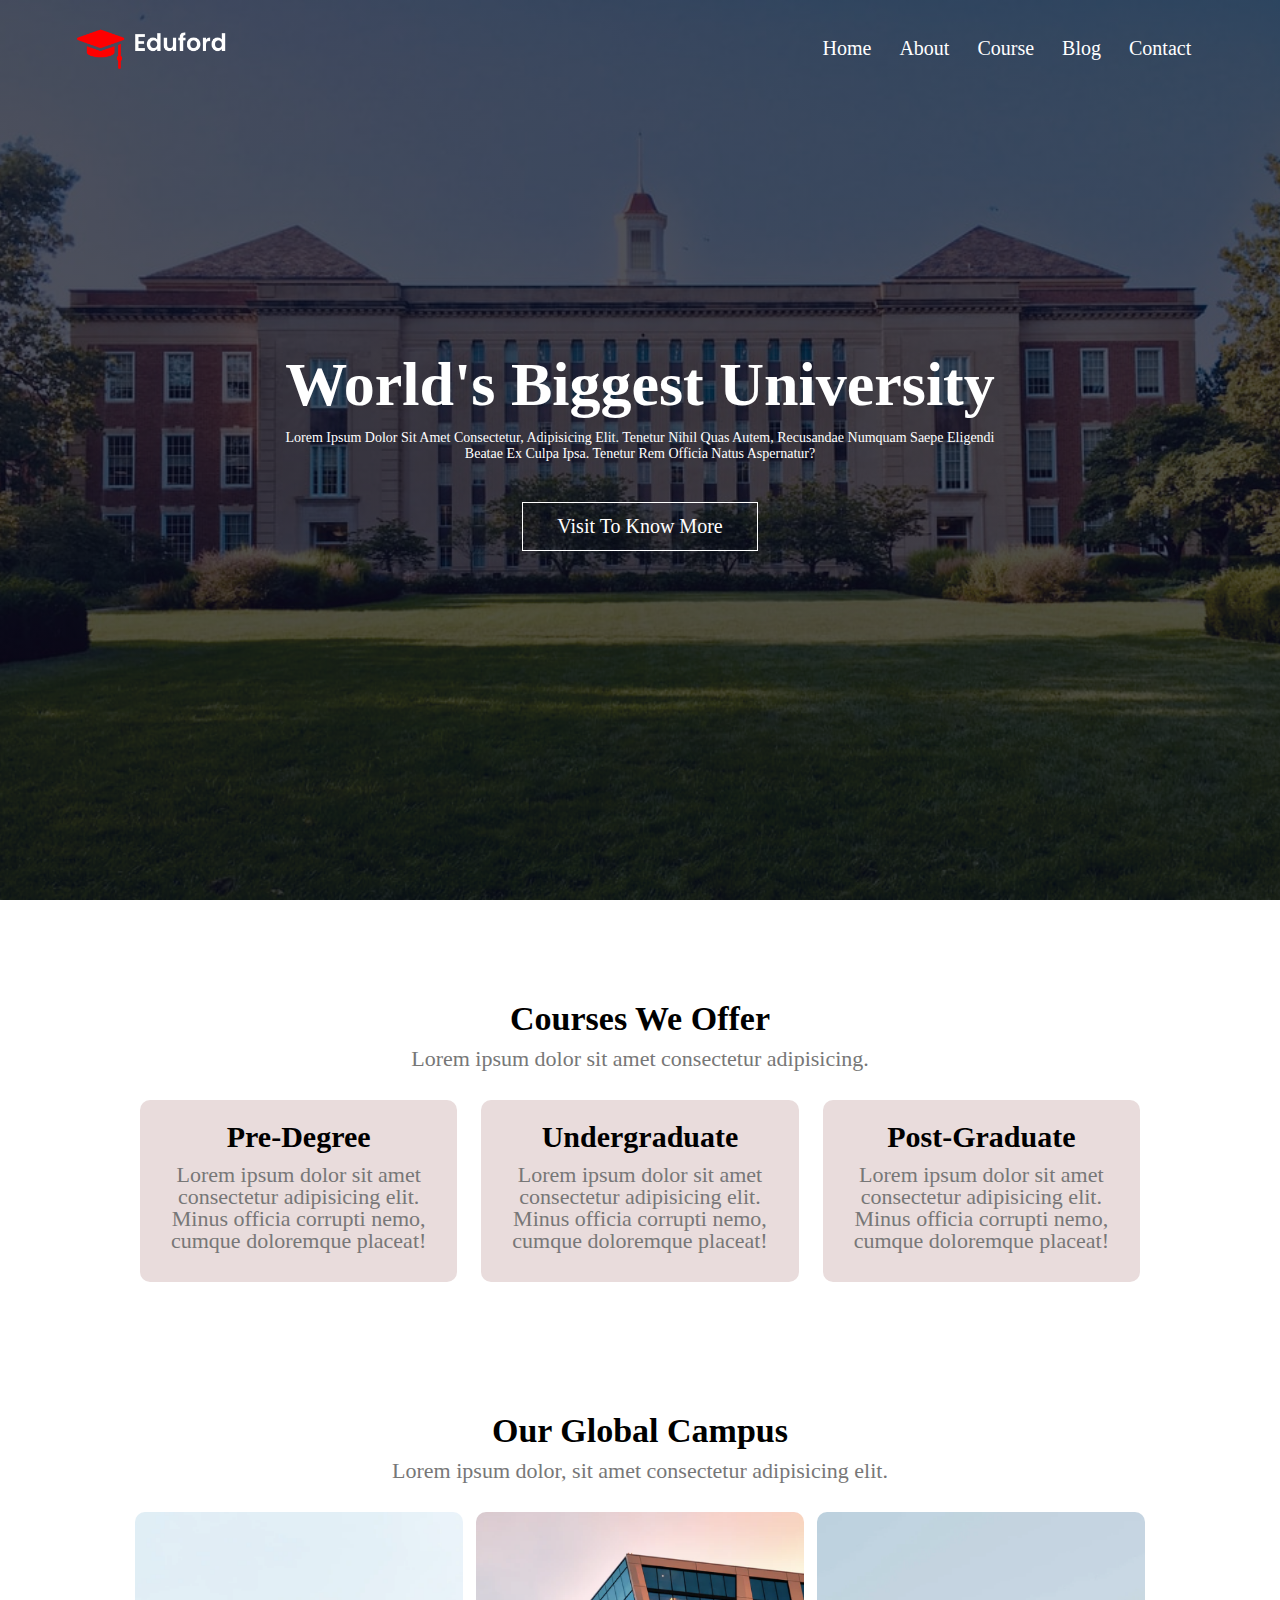
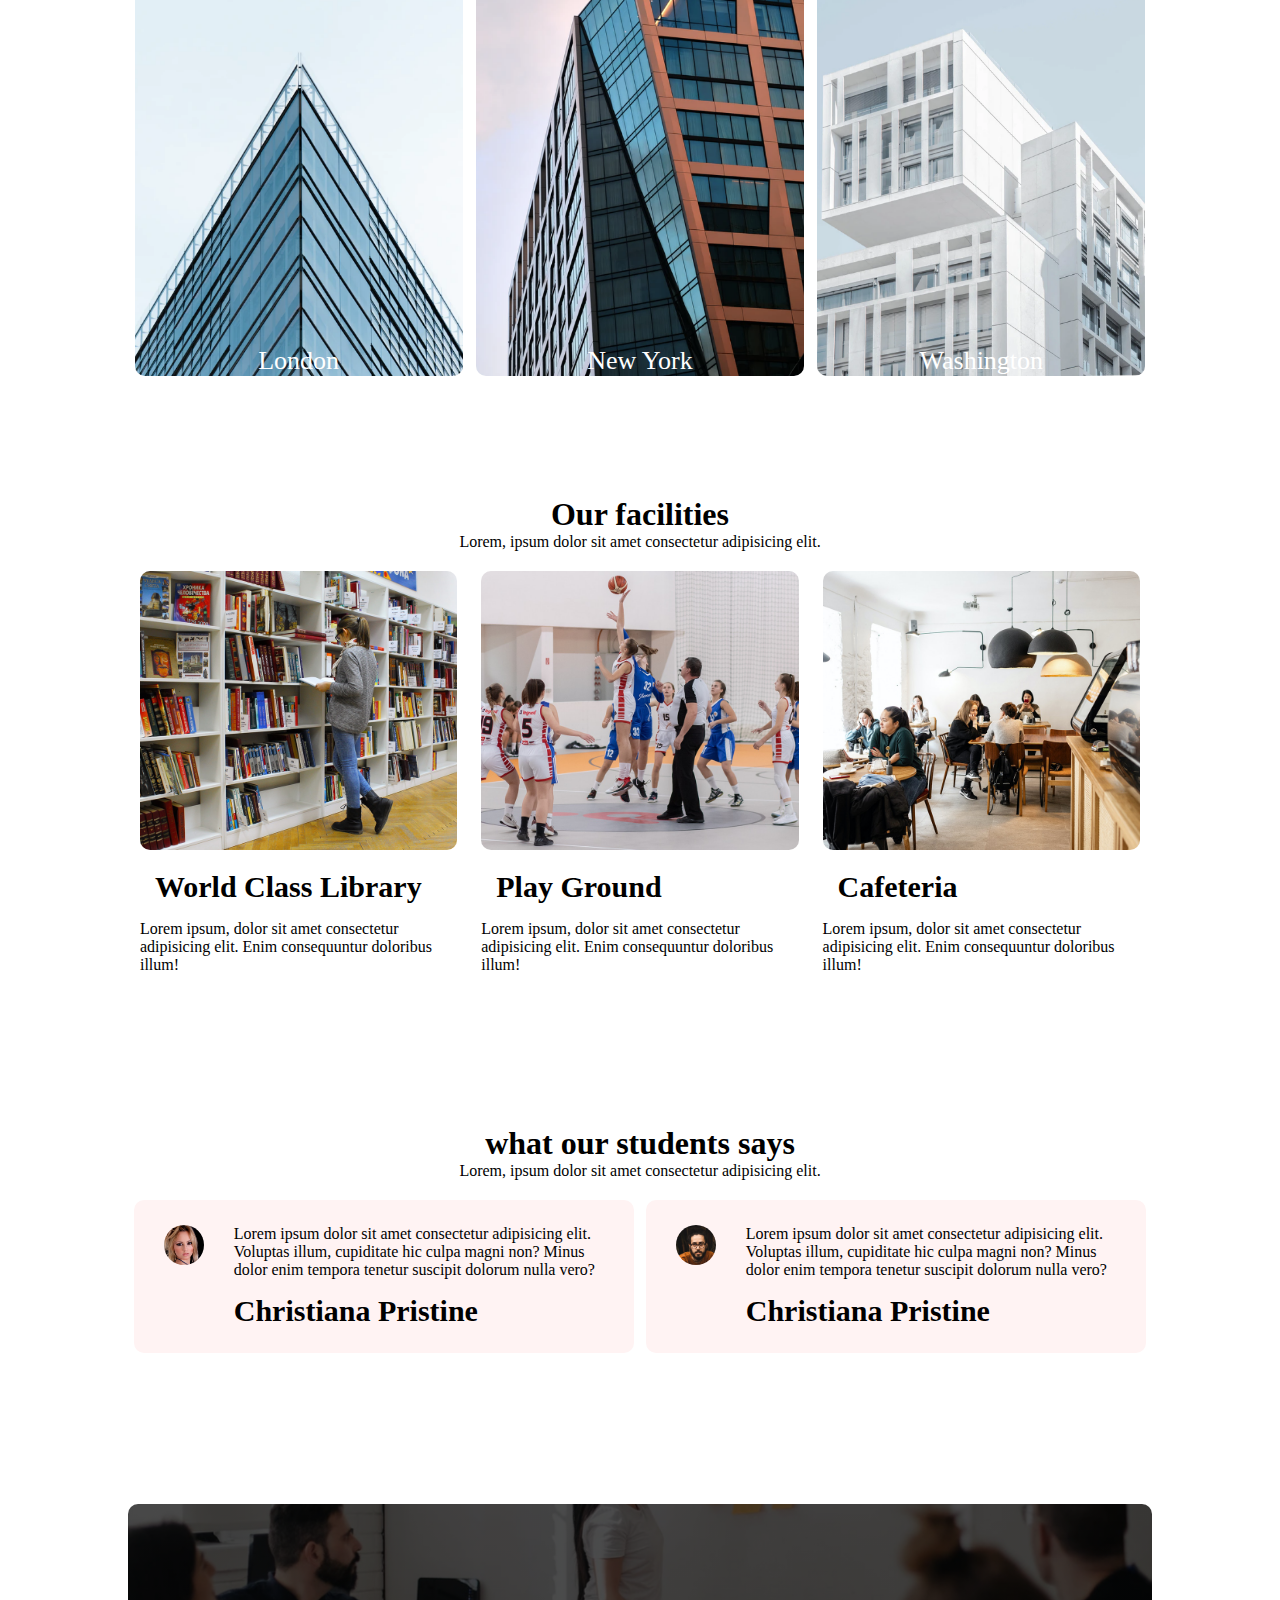
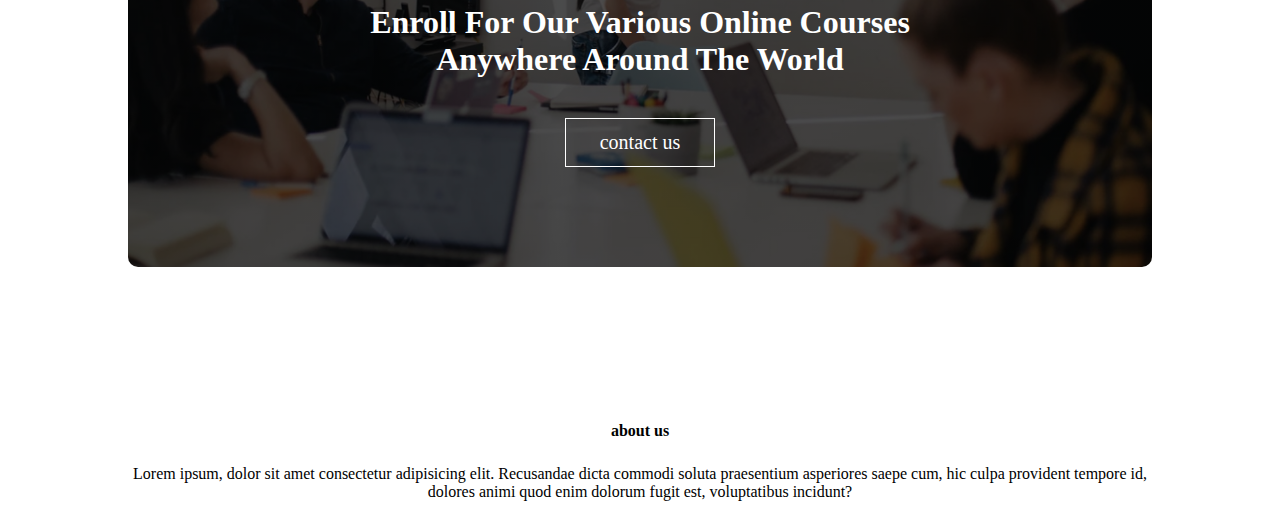
<file: index.html>
<!DOCTYPE html>
<html lang="en">
<head>
    <meta charset="UTF-8">
    <meta http-equiv="X-UA-Compatible" content="IE=edge">
    <meta name="viewport" content="width=device-width, initial-scale=1.0">
    <title>Document</title>
    <link rel="stylesheet" href="main.css">
    <link rel="stylesheet" href="https://pro.fontawesome.com/releases/v5.10.0/css/all.css" integrity="sha384-AYmEC3Yw5cVb3ZcuHtOA93w35dYTsvhLPVnYs9eStHfGJvOvKxVfELGroGkvsg+p" crossorigin="anonymous"/>

</head>
<body>
   <section class="header">
       <nav>
           <a href="index.html"><img src="./images/logo.png"></a>
           <div class="nav-links" id="navLinks" >
            <i class="fas fa-times" onclick="hideMenu()"></i>
                <ul>
                    <li><a href="index.html">home</a></li>
                    <li><a href="about.html">about</a></li>
                    <li><a href="course.html">course</a></li>
                    <li><a href="blog.html">blog</a></li>
                    <li><a href="contact.html">contact</a></li>
                </ul>
           </div>
           <i class="fas fa-bars" onclick="showMenu()"></i>
       </nav>
       <div class="text-box">
           <h1>world's biggest university</h1>
           <p>Lorem ipsum dolor sit amet consectetur, adipisicing elit.
                Tenetur nihil quas autem, recusandae numquam saepe eligendi <br> beatae ex culpa ipsa. 
               Tenetur rem officia natus aspernatur?</p>
               <a href="" class="btn-class">visit to know more</a>
       </div>
   </section>

   <div class="course">
       <h1>courses we offer</h1>
       <p>Lorem ipsum dolor sit amet consectetur adipisicing.</p>
       <div class="row">
           <div class="col">
               <h3>pre-degree</h3>
               <p>Lorem ipsum dolor sit amet consectetur adipisicing elit.
                    Minus officia corrupti nemo, 
                   cumque doloremque placeat!</p>
           </div>
           <div class="col">
               <h3>undergraduate</h3>
               <p>Lorem ipsum dolor sit amet consectetur adipisicing elit.
                    Minus officia corrupti nemo, 
                   cumque doloremque placeat!</p>
           </div>
           <div class="col">
               <h3>post-graduate</h3>
               <p>Lorem ipsum dolor sit amet consectetur adipisicing elit.
                    Minus officia corrupti nemo, 
                   cumque doloremque placeat!</p>
           </div>
       </div>
   </div>

   <section class="course">
       <h1>Our Global Campus</h1>
       <p>Lorem ipsum dolor, sit amet consectetur adipisicing elit.</p>
       <div class="row">
           <div class="campus-col">
               <img src="./images/london.png" alt="image">
               <div class="layer">
                    <h3>London</h3>
                </div>
           </div>
           <div class="campus-col">
               <img src="./images/newyork.png" alt="image">
               <div class="layer">
                    <h3>New york</h3>
                </div>
           </div>
           <div class="campus-col">
               <img src="./images/washington.png" alt="image">
               <div class="layer">
                    <h3>Washington</h3>
                </div>
           </div>  
       </div>

    </section>
    <section class="facilities">
        <h1>Our facilities</h1>
        <p>Lorem, ipsum dolor sit amet consectetur adipisicing elit.</p>
        <div class="row">
            <div class="facilities-col">
                <img src="./images/library.png" alt="image">
                <h3>world class library</h3>
                <p>Lorem ipsum, dolor sit amet consectetur adipisicing elit.
                     Enim consequuntur doloribus illum!</p>
            </div>
            <div class="facilities-col">
                <img src="./images/basketball.png" alt="image">
                <h3>play ground</h3>
                <p>Lorem ipsum, dolor sit amet consectetur adipisicing elit.
                     Enim consequuntur doloribus illum!</p>
            </div>
            <div class="facilities-col">
                <img src="./images/cafeteria.png" alt="image">
                <h3>cafeteria</h3>
                <p>Lorem ipsum, dolor sit amet consectetur adipisicing elit.
                     Enim consequuntur doloribus illum!</p>
            </div>
        </div>
    </section>

    <!-- testimonials -->
    <div class="testimonials">
        <h1>what our students says</h1>
        <p>Lorem, ipsum dolor sit amet consectetur adipisicing elit.</p>
        <div class="row">
            <div class="testimonial-col">
                <img src="./images/user1.jpg" alt="image">
                <div>
                    <p>Lorem ipsum dolor sit amet consectetur adipisicing elit. Voluptas illum,
                         cupiditate hic culpa magni non?
                         Minus dolor enim tempora tenetur suscipit dolorum nulla vero?</p>
                         <h3>christiana pristine</h3>
                </div>
            </div>
            <div class="testimonial-col">
                <img src="./images/user2.jpg" alt="image">
                <div>
                    <p>Lorem ipsum dolor sit amet consectetur adipisicing elit. Voluptas illum,
                         cupiditate hic culpa magni non?
                         Minus dolor enim tempora tenetur suscipit dolorum nulla vero?</p>
                         <h3>christiana pristine</h3>
                </div>
            </div>
        </div>
    </div>

    <!-- call to action -->
    <section class="cta">
        <h1>enroll for our various online courses <br> anywhere around the world</h1>
        <a href="" class="btn-class">contact us</a>
    </section>

    <!-- footer -->

    <section class="footer">
        <h4>about us</h4>
        <p>Lorem ipsum, dolor sit amet consectetur adipisicing elit. 
            Recusandae dicta commodi soluta praesentium asperiores saepe cum,
             hic culpa provident tempore id, <br> dolores animi quod enim dolorum fugit est, 
            voluptatibus incidunt?
        </p>
    </section>

   <!-- javascript -->
   <script>
       var navLinks = document.getElementById("navLinks");
       function showMenu(){
           navLinks.style.right= "0";
       } 
       function hideMenu(){
           navLinks.style.right= "-200px";
       }
       
   </script> 
</body>
</html>
</file>
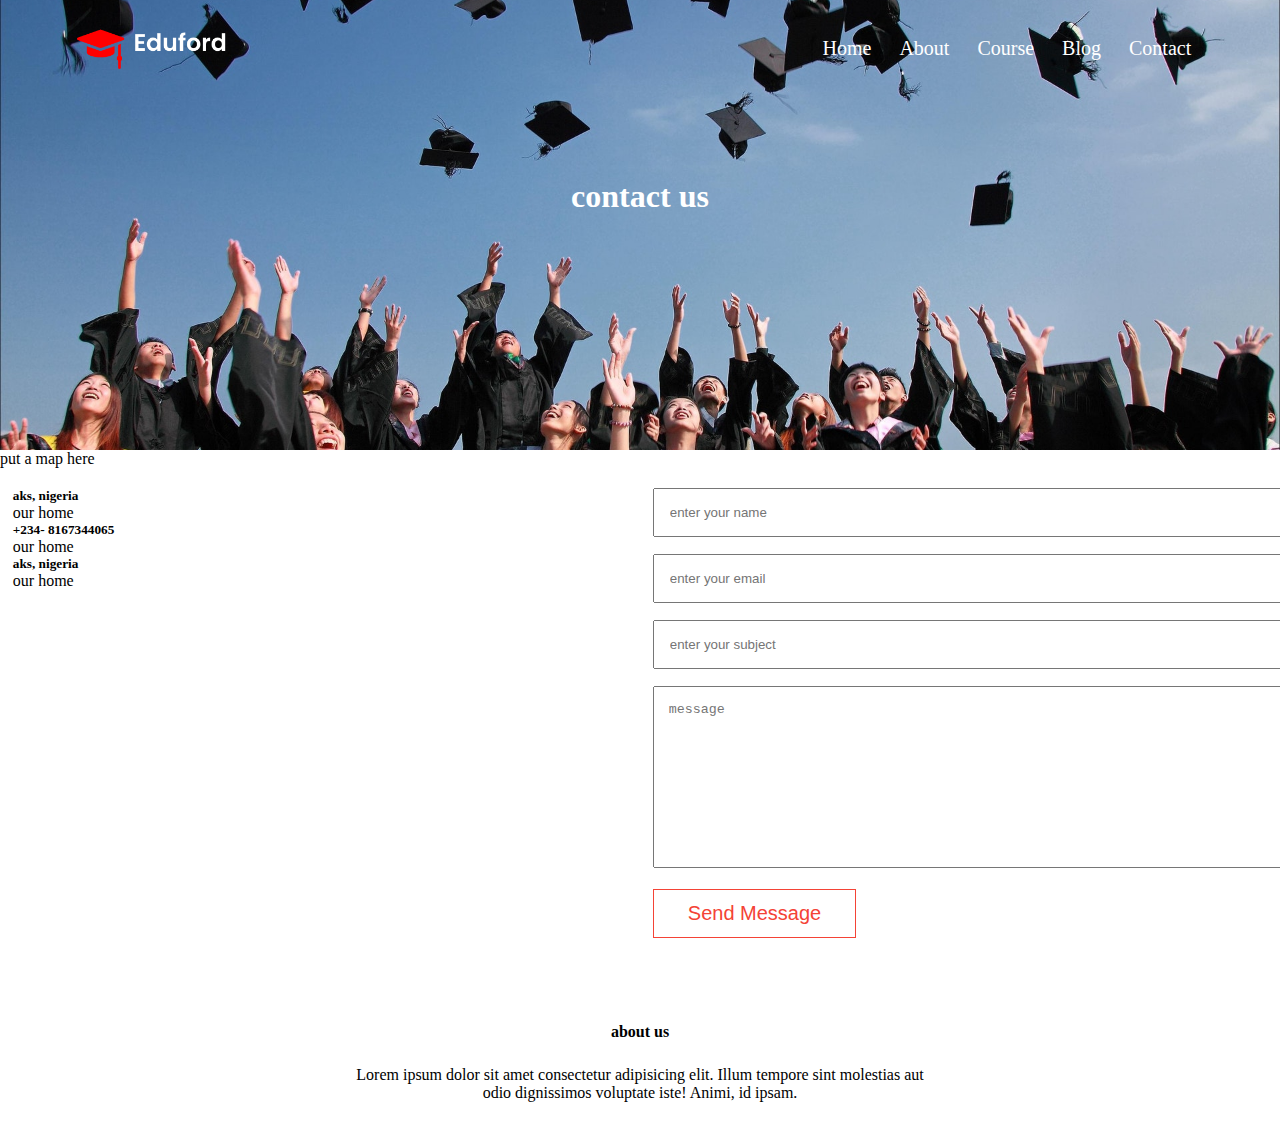
<file: contact.html>
<!DOCTYPE html>
<html lang="en">
<head>
    <meta charset="UTF-8">
    <meta http-equiv="X-UA-Compatible" content="IE=edge">
    <meta name="viewport" content="width=device-width, initial-scale=1.0">
    <title>Document</title>
    <link rel="stylesheet" href="main.css">
    <link rel="stylesheet" href="https://pro.fontawesome.com/releases/v5.10.0/css/all.css" integrity="sha384-AYmEC3Yw5cVb3ZcuHtOA93w35dYTsvhLPVnYs9eStHfGJvOvKxVfELGroGkvsg+p" crossorigin="anonymous"/>

</head>
<body>
    <section class="sub-header">
        <nav>
            <a href="index.html"><img src="./images/logo.png"></a>
            <div class="nav-links" >
             <i class="fas fa-times"></i>
                 <ul>
                     <li><a href="index.html">home</a></li>
                     <li><a href="about.html">about</a></li>
                     <li><a href="course.html">course</a></li>
                     <li><a href="blog.html">blog</a></li>
                     <li><a href="contact.html">contact</a></li>
                 </ul>
            </div>
            <i class="fas fa-bars"></i>
        </nav>
            <h1>contact us</h1>
    </section>

    <div class="location">
        put a map here
    </div>

    <section class="contact-us">
        <div class="row">
            <div class="contact-col">
                <i class="fa fa-home"></i>
                <span>
                    <h5>aks, nigeria</h5>
                    <p>our home</p>
                </span>
                <i class="fa fa-phone"></i>
                <span>
                    <h5>+234- 8167344065</h5>
                    <p>our home</p>
                </span>
                <i class="fa fa-envelope-0"></i>
                <span>
                    <h5>aks, nigeria</h5>
                    <p>our home</p>
                </span>
            </div>
            
            <div class="contact-col">
                <form action="">
                    <input type="text" placeholder="enter your name" required>
                    <input type="email" placeholder="enter your email" required>
                    <input type="text" placeholder="enter your subject" required>
                    <textarea  rows="10" placeholder="message" required></textarea>
                    <button type="submit" class="btn-class red-btn">send message</button>
                </form>
            </div>
            
            
        </div>
    </section>

    <section class="footer ">
        <h4>about us</h4>
        <p>Lorem ipsum dolor sit amet consectetur adipisicing elit. Illum tempore sint
             molestias aut <br> odio dignissimos voluptate iste! Animi, id ipsam.</p>
    </section>
</body>
</html>
</file>
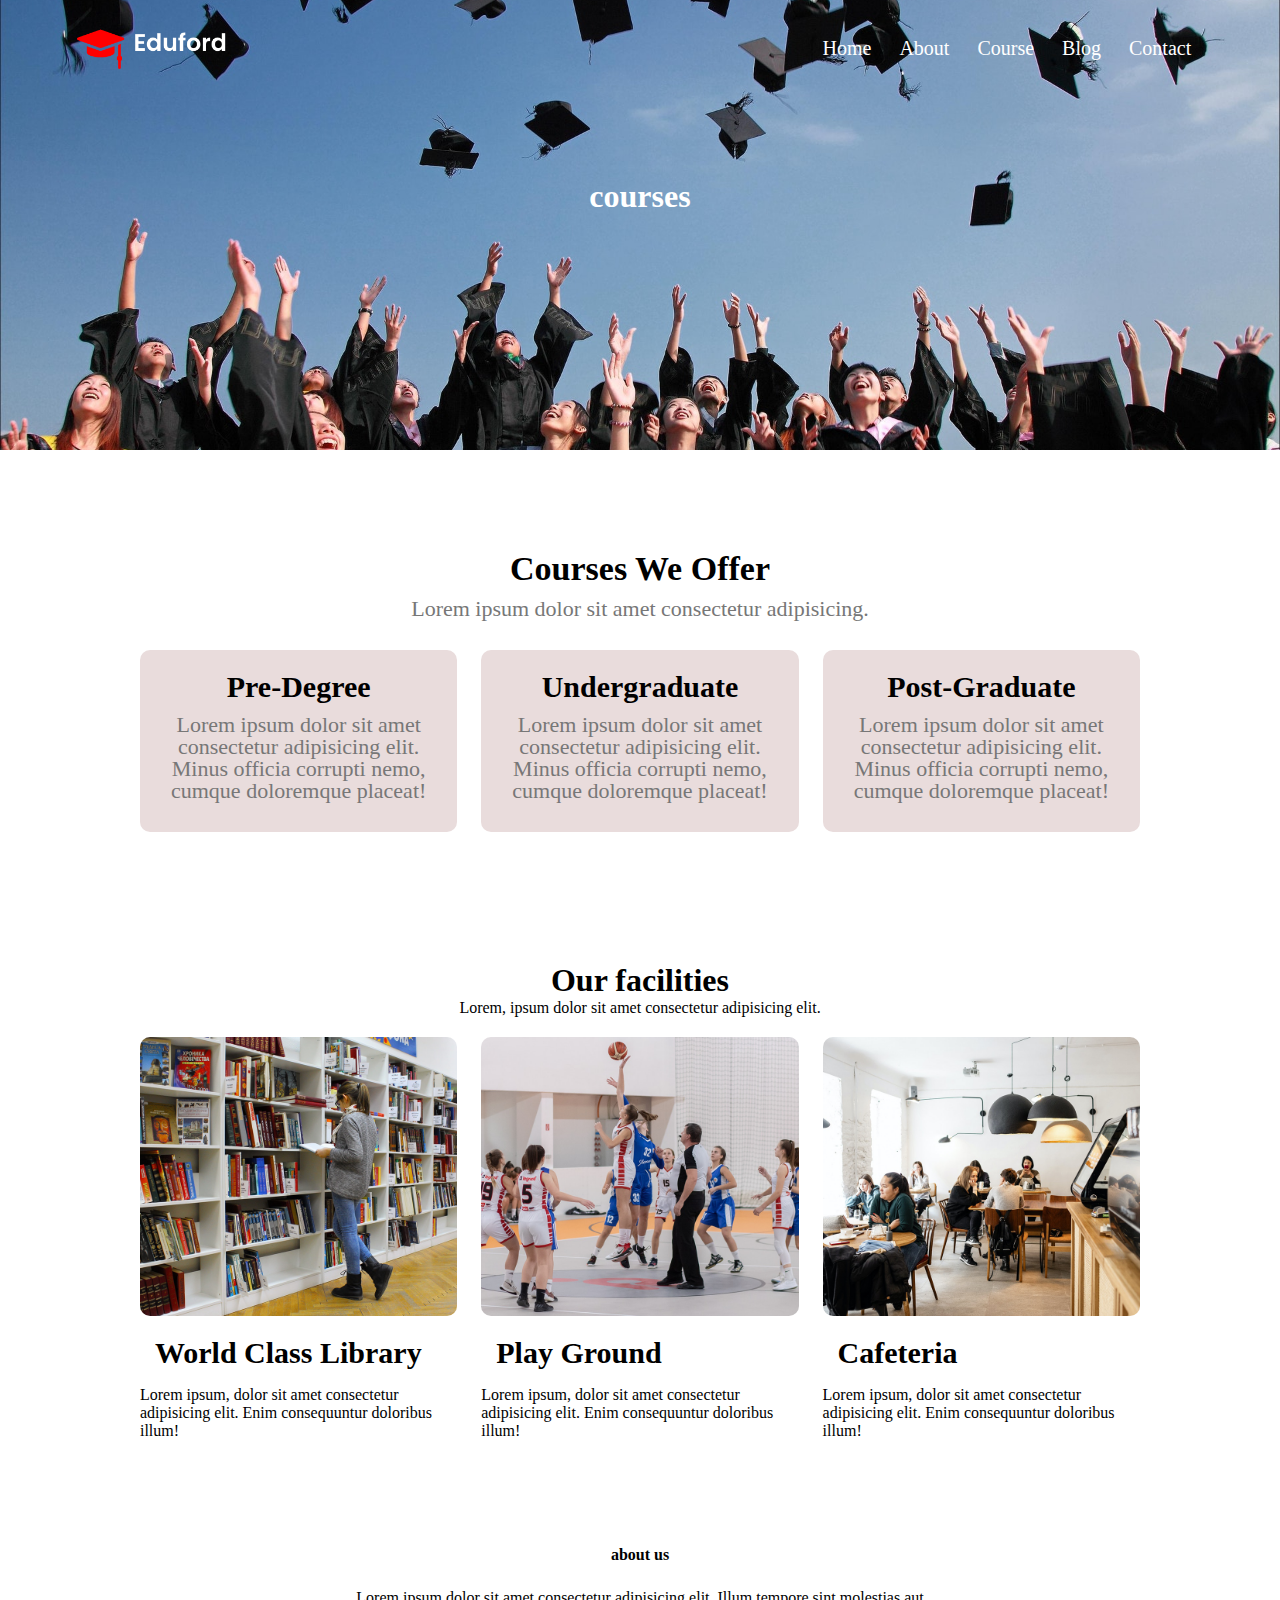
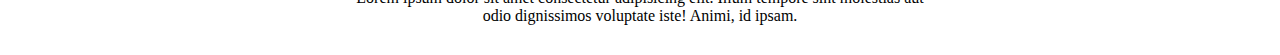
<file: course.html>
<!DOCTYPE html>
<html lang="en">
<head>
    <meta charset="UTF-8">
    <meta http-equiv="X-UA-Compatible" content="IE=edge">
    <meta name="viewport" content="width=device-width, initial-scale=1.0">
    <title>Document</title>
    <link rel="stylesheet" href="main.css">
    <link rel="stylesheet" href="https://pro.fontawesome.com/releases/v5.10.0/css/all.css" integrity="sha384-AYmEC3Yw5cVb3ZcuHtOA93w35dYTsvhLPVnYs9eStHfGJvOvKxVfELGroGkvsg+p" crossorigin="anonymous"/>

</head>
<body>
    <section class="sub-header">
        <nav>
            <a href="index.html"><img src="./images/logo.png"></a>
            <div class="nav-links" >
             <i class="fas fa-times"></i>
                 <ul>
                     <li><a href="index.html">home</a></li>
                     <li><a href="about.html">about</a></li>
                     <li><a href="course.html">course</a></li>
                     <li><a href="blog.html">blog</a></li>
                     <li><a href="contact.html">contact</a></li>
                 </ul>
            </div>
            <i class="fas fa-bars"></i>
        </nav>
            <h1>courses</h1>
    </section>

    <div class="course">
        <h1>courses we offer</h1>
        <p>Lorem ipsum dolor sit amet consectetur adipisicing.</p>
        <div class="row">
            <div class="col">
                <h3>pre-degree</h3>
                <p>Lorem ipsum dolor sit amet consectetur adipisicing elit.
                     Minus officia corrupti nemo, 
                    cumque doloremque placeat!</p>
            </div>
            <div class="col">
                <h3>undergraduate</h3>
                <p>Lorem ipsum dolor sit amet consectetur adipisicing elit.
                     Minus officia corrupti nemo, 
                    cumque doloremque placeat!</p>
            </div>
            <div class="col">
                <h3>post-graduate</h3>
                <p>Lorem ipsum dolor sit amet consectetur adipisicing elit.
                     Minus officia corrupti nemo, 
                    cumque doloremque placeat!</p>
            </div>
        </div>
    </div>

    <section class="facilities">
        <h1>Our facilities</h1>
        <p>Lorem, ipsum dolor sit amet consectetur adipisicing elit.</p>
        <div class="row">
            <div class="facilities-col">
                <img src="./images/library.png" alt="image">
                <h3>world class library</h3>
                <p>Lorem ipsum, dolor sit amet consectetur adipisicing elit.
                     Enim consequuntur doloribus illum!</p>
            </div>
            <div class="facilities-col">
                <img src="./images/basketball.png" alt="image">
                <h3>play ground</h3>
                <p>Lorem ipsum, dolor sit amet consectetur adipisicing elit.
                     Enim consequuntur doloribus illum!</p>
            </div>
            <div class="facilities-col">
                <img src="./images/cafeteria.png" alt="image">
                <h3>cafeteria</h3>
                <p>Lorem ipsum, dolor sit amet consectetur adipisicing elit.
                     Enim consequuntur doloribus illum!</p>
            </div>
        </div>
    </section>

    <section class="footer ">
        <h4>about us</h4>
        <p>Lorem ipsum dolor sit amet consectetur adipisicing elit. Illum tempore sint
             molestias aut <br> odio dignissimos voluptate iste! Animi, id ipsam.</p>
    </section>
</body>
</html>
</file>
<file: main.css>
*{
    padding: 0px;
    margin: 0px;
}
.header{
    min-height: 100vh;
    width: 100%;
    background-image: linear-gradient(rgba(4 , 9, 30, 0.7), rgba(4 , 9, 30, 0.7)), url(./images/uni\ image.jpg);
    background-position: center;
    background-size: cover;
    position: relative;
} 
nav{
    display: flex;
    padding: 2% 6%;
    justify-content: space-between;
    align-items: center;
}
nav img{
    width: 150px;
}
a{
    color: white;
}
.nav-links{
    flex: 1;
    text-align: right;
}
ul li{
    list-style: none;
    display: inline-block;
    padding: 8px 12px;
    position: relative;
}
ul li a{
    color: white;
    text-decoration: none;
    font-size: 20px;
    text-transform: capitalize;
}
ul li::after{
    content: '';
    width: 0%;
    height: 2px;
    display: block;
    margin: auto;
    background: #f44336;
    transition: 2s;
}  
ul li:hover::after{
    width: 100%;
}  
.text-box{
    width: 90%;
    top: 50%;
    left: 50%;
    position: absolute;
    transform: translate(-50%, -50%);
    color: #fff;
    text-align: center;
    text-transform: capitalize;
} 
.text-box h1{
    font-size: 62px;
} 
.text-box p{
    font-size: 14px;
    margin: 10px 0 40px;
} 
.btn-class{
    display: inline-block;
    text-decoration: none;
    padding: 12px 34px ;
    position: relative;
    border: 1px solid #fff;
    font-size: 20px;
    cursor: pointer;
    background: transparent;
} 
.btn-class:hover{
    background-color: #f44336;
    border: 1px solid #f44336;
    transition: 1s;
} 
nav .fas{
    display: none;
} 
@media  (max-width: 700px) {
    .nav-links{
        position: absolute;
        background: #f44336;
        height: 100vh;
        width: 200px;
        top: 0px;
        right: -200px;
        z-index: 2;
        text-align: left;
    }
    .nav-links ul{
        padding: 30px;
    }
    .nav-links ul li{
        display: block;
    }
    .text-box h1{
        font-size: 20px;
    }
    nav .fas{
        display: block;
        color: #fff;
        font-size: 22px;
        margin: 10px;
        cursor: pointer;
    }
}  

/* course */
.course{
    width: 80%;
    margin: auto;
    text-align: center;
    padding-top: 100px;
}
.course h1{
    font-size: 34px;
    font-weight: 600;
    text-transform: capitalize;
}

.course p{
    color: #777;
    font-size: 22px;
    font-weight: 400;
    line-height: 22px;
    padding: 10px;
}
.row{
    display: flex;
    margin-top: 20px;
    justify-content: space-around;
}
.col{
    margin-bottom: 30px;
    padding: 20px 12px;
    box-sizing: border-box;
    border-radius: 10px;
    background-color: rgb(233, 220, 220);
    flex-basis: 31%;
}
.col:hover{
    box-shadow: 0 0 20px 0 rgba(0 , 0, 0, 0.3);
}
h3{
    text-align: center;
    font-size: 30px;
    font-weight: 600;
    text-transform: capitalize;
}
@media (max-width:700px) {
    .row{
        flex-direction: column;
    }
}

/* campus area */
.campus{
    width: 80%;
    margin: auto;
    padding-top: 50px;
    text-align: center;
}
.campus-col{
    flex-basis: 32%;
    margin-bottom: 20px;
    border-radius: 10px;
    position: relative;
    overflow: hidden;
}
.campus-col img{
    width: 100%;
    display: block;
}
.layer{
    background: transparent;
    height: 100%;
    width: 100%;
    position: absolute;
    top: 0;
    left: 0;
}
.layer:hover{
    background: rgba(226 , 0, 0, 0.7);
}
.layer h3{
    width: 100%;
    font-weight: 500;
    color: #fff;
    font-size: 26px;
    position: absolute;
    left: 50%;
    transform: translateX(-50%);
    bottom: 0;
    text-transform: capitalize;
    /* transition: 1s; */
}
.layer:hover h3{
    opacity: 1;
    bottom: 49%;
    transition: 1s;
}
/* facilities */
.facilities{
    width: 80%;
    margin: auto;
    text-align: center;
    padding-top: 100px;
}
.facilities-col{
    flex-basis: 31%;
    margin-bottom: 5%;
    text-align: left;
    border-radius: 10px;
}
.facilities-col img{
    width: 100%;
    border-radius: 10px;
}
.facilities-col h3{
    margin: 16px 15px;
    text-align: left;
    text-transform: capitalize;
}

/* testimonials */
.testimonials{
    width: 80%;
    padding-top: 100px;
    margin: auto;
    text-align: center;
}
.testimonial-col{
    flex-basis: 44%;
    border-radius: 10px;
    margin-bottom: 5%;
    text-align: left;
    background-color: #fff3f3;
    padding: 25px;
    display: flex;
}
.testimonial-col img{
    height: 40px;
    margin-left: 5px ;
    margin-right: 30px;
    border-radius: 50%;
}
.testimonial-col h3{
    margin-top: 15px;
    text-align: left;
    text-transform: capitalize;
}
@media (max-width:700px) {
    .testimonial-col img{
        margin-left: 0px ;
        margin-right: 15px;
        
    }
}

/* cta */
.cta{
    margin: 100px auto;
    width: 80%;
    background-image: linear-gradient(rgba(0, 0, 0, 0.7), rgba(0, 0, 0, 0.7)), url(./images/banner2.jpg);
    background-position: center;
    background-size: cover;
    border-radius: 10px;
    padding: 100px 0;
    text-align: center;
}

.cta h1{
    color: #fff;
    margin-bottom: 40px;
    padding: 0;
    text-transform: capitalize;
}

@media (max-width:700px) {
    .cta h1{
        font-size: 24px;
    }
}

/* footer */

.footer{
    width: 100%;
    text-align: center;
    padding: 30px 0;
}
.footer h4{
    margin: 25px 20px;
    font-weight: 600;
}

/* about us page */

.sub-header{
    height: 50vh;
    width: 100%;
    background-image:  url(./images/background.jpg);
    background-position: center;
    background-size: cover;
    text-align: center;
    color: #fff;
}
.sub-header h1{
    margin-top: 80px;
}
.about-us{
    width: 80%;
    margin: auto;
    padding: 50px 2px;
}
.about-col{
    flex-basis: 48%;
    padding: 30px 2px;
}
.about-col img{
    width: 100%;
}
.about-col h1{
    text-transform: capitalize;
}
.about-col p{
    padding: 15px 0 25px;
}
.red-btn{
    border: 1px solid #f44336;
    background: transparent;
    color: #f44336;
    text-transform: capitalize;
}
.red-btn:hover{
    color: #fff;
}
/* blog */

.blog-content{
    width: 80%;
    margin: auto;
    padding: 50px 0;
}
.blog-left{
    flex-basis: 65%;
}
.blog-left img{
    width: 100%;
}
.blog-left p{
    padding: 0;
    color: #999;
}
.blog-right{
    flex-basis: 32%;
}
.blog-right h3{
    color: #fff;
    background-color: #f44336;
    padding: 7px 0;
    margin-bottom: 20px;
    font-size: 24px;
}
.blog-right div{
    display: flex;
    box-sizing: border-box;
    padding: 8px;
    align-items: center;
    justify-content: space-between;
    color: #555;
    text-transform: capitalize;
}
.comment-box{
    margin: 50px 0;
    border: 1px solid #ccc;
    padding: 10px 20px;
}
.comment-box h3{
    text-align: left;
}
.form-content input, .form-content textarea{
    width: 100%;
    padding: 10px;
    margin: 15px 0;
    box-sizing: border-box;
    outline: none;
    background: #f0f0f0;
}
.comment-form button{
    margin: 10px 0;
}
/* contact us page */

.location{
    width: 80%;
}
.contact-col{
    flex-basis: 48%;
    margin-bottom: 30px;
}
.contact-col div{
    display: flex;
    align-items: center;
}
.contact-col input, .contact-col textarea{
    width: 100%;
    outline: none;
    padding: 15px;
    margin-bottom: 17px;
}
</file>
